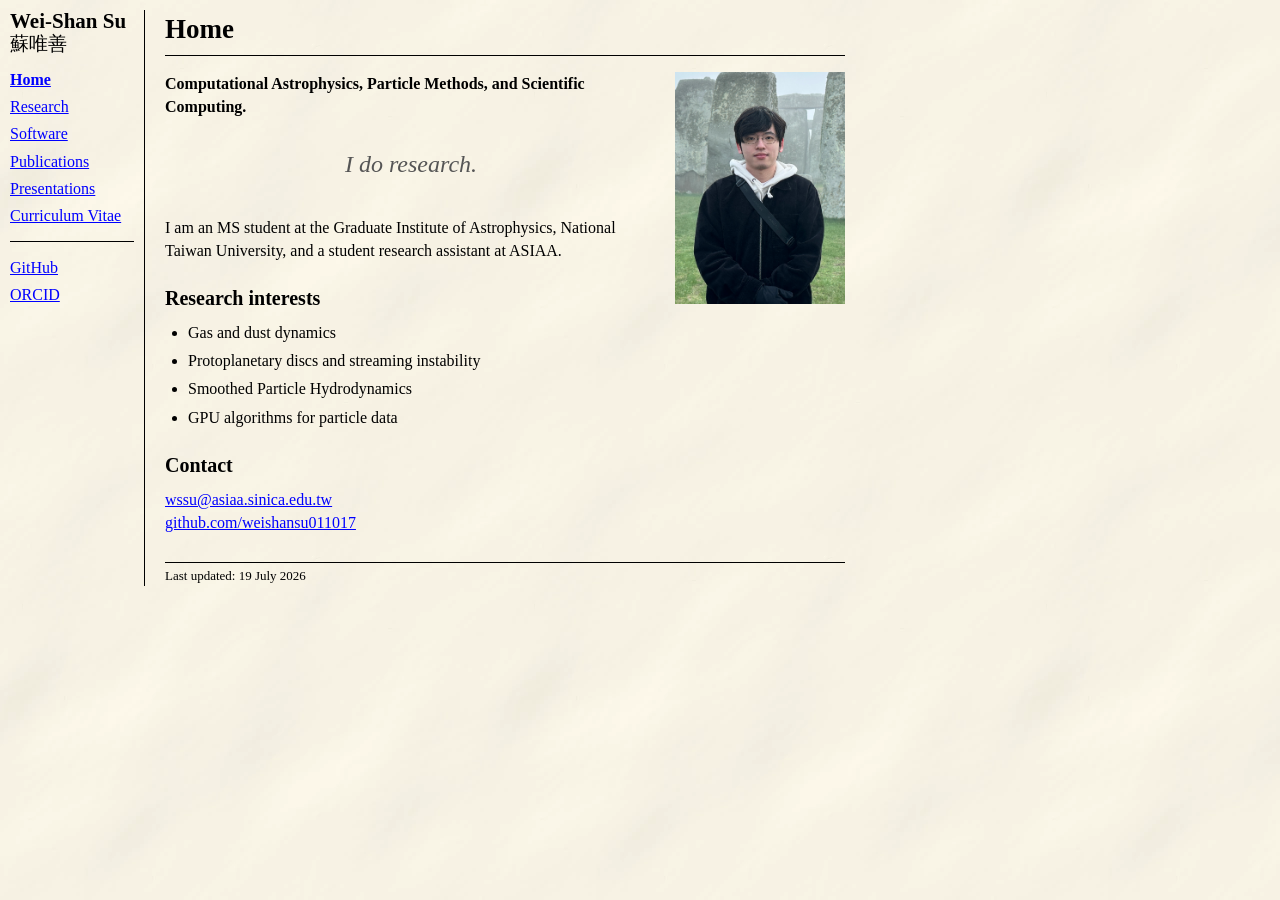
<file: index.html>
<!doctype html>
<html lang="en">
<head>
    <meta charset="utf-8">
    <meta name="viewport" content="width=device-width, initial-scale=1">
    <title>Home — Wei-Shan Su</title>
    <link rel="stylesheet" href="style.css">
</head>
<body>
<div class="page">
    <aside class="sidebar">
        <h1><a href="index.html">Wei-Shan Su<br><span class="zh-name">蘇唯善</span></a></h1>
        <nav>
            <a href="index.html" class="current">Home</a>
            <a href="research.html">Research</a>
            <a href="software.html">Software</a>
            <a href="publications.html">Publications</a>
            <a href="presentations.html">Presentations</a>
            <a href="cv.html">Curriculum Vitae</a>
        </nav>
        <hr>
        <nav>
            <a href="https://github.com/weishansu011017">GitHub</a>
            <a href="https://orcid.org/0009-0003-0379-8724">ORCID</a>
        </nav>
    </aside>
    <main>
        <h1>Home</h1>
        <hr>
        <img class="profile-photo"
             src="assets/images/profile.jpg"
             alt="Photograph of Wei-Shan Su"
             width="170">

        <p><strong>Computational Astrophysics, Particle Methods, and Scientific Computing.</strong></p>

        <p class="tagline">
            <em>I do research.</em>
        </p>

        <p>
            I am an MS student at the Graduate Institute of Astrophysics,
            National Taiwan University, and a student research assistant at ASIAA.
        </p>

        <h2>Research interests</h2>
        <ul>
            <li>Gas and dust dynamics</li>
            <li>Protoplanetary discs and streaming instability</li>
            <li>Smoothed Particle Hydrodynamics</li>
            <li>GPU algorithms for particle data</li>
        </ul>

        <h2>Contact</h2>
        <p>
            <a href="mailto:wssu@asiaa.sinica.edu.tw">wssu@asiaa.sinica.edu.tw</a><br>
            <a href="https://github.com/weishansu011017">github.com/weishansu011017</a>
        </p>
        <div class="footer">Last updated: 19 July 2026</div>
    </main>
</div>
</body>
</html>
</file>
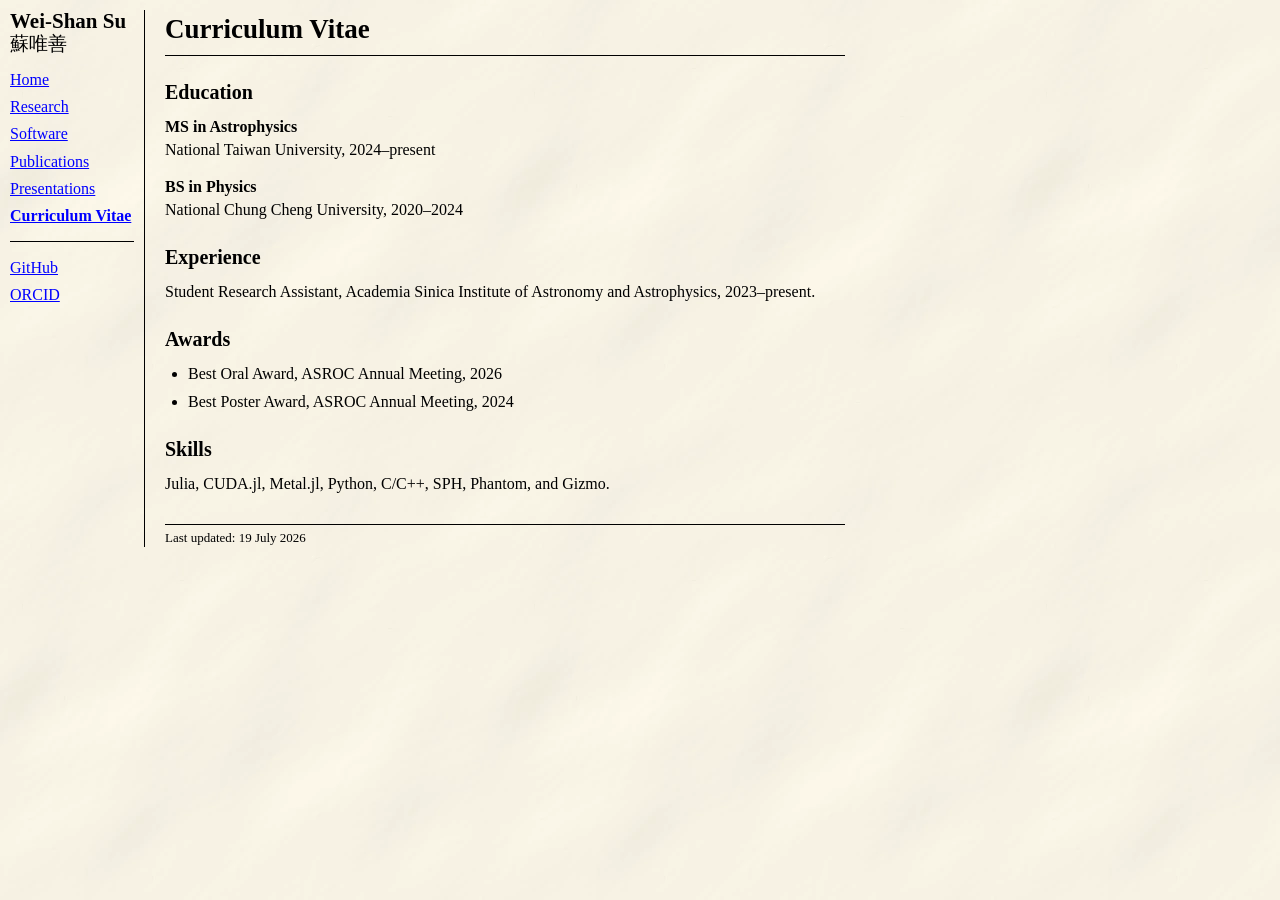
<file: cv.html>
<!doctype html>
<html lang="en">
<head>
    <meta charset="utf-8">
    <meta name="viewport" content="width=device-width, initial-scale=1">
    <title>Curriculum Vitae — Wei-Shan Su</title>
    <link rel="stylesheet" href="style.css">
</head>
<body>
<div class="page">
    <aside class="sidebar">
        <h1><a href="index.html">Wei-Shan Su<br><span class="zh-name">蘇唯善</span></a></h1>
        <nav>
            <a href="index.html">Home</a>
            <a href="research.html">Research</a>
            <a href="software.html">Software</a>
            <a href="publications.html">Publications</a>
            <a href="presentations.html">Presentations</a>
            <a href="cv.html" class="current">Curriculum Vitae</a>
        </nav>
        <hr>
        <nav>
            <a href="https://github.com/weishansu011017">GitHub</a>
            <a href="https://orcid.org/0009-0003-0379-8724">ORCID</a>
        </nav>
    </aside>
    <main>
        <h1>Curriculum Vitae</h1>
        <hr>
        <h2>Education</h2>
        <p>
            <strong>MS in Astrophysics</strong><br>
            National Taiwan University, 2024–present
        </p>
        <p>
            <strong>BS in Physics</strong><br>
            National Chung Cheng University, 2020–2024
        </p>

        <h2>Experience</h2>
        <p>
            Student Research Assistant, Academia Sinica Institute of Astronomy
            and Astrophysics, 2023–present.
        </p>

        <h2>Awards</h2>
        <ul>
            <li>Best Oral Award, ASROC Annual Meeting, 2026</li>
            <li>Best Poster Award, ASROC Annual Meeting, 2024</li>
        </ul>

        <h2>Skills</h2>
        <p>
            Julia, CUDA.jl, Metal.jl, Python, C/C++, SPH, Phantom, and Gizmo.
        </p>
        <div class="footer">Last updated: 19 July 2026</div>
    </main>
</div>
</body>
</html>
</file>
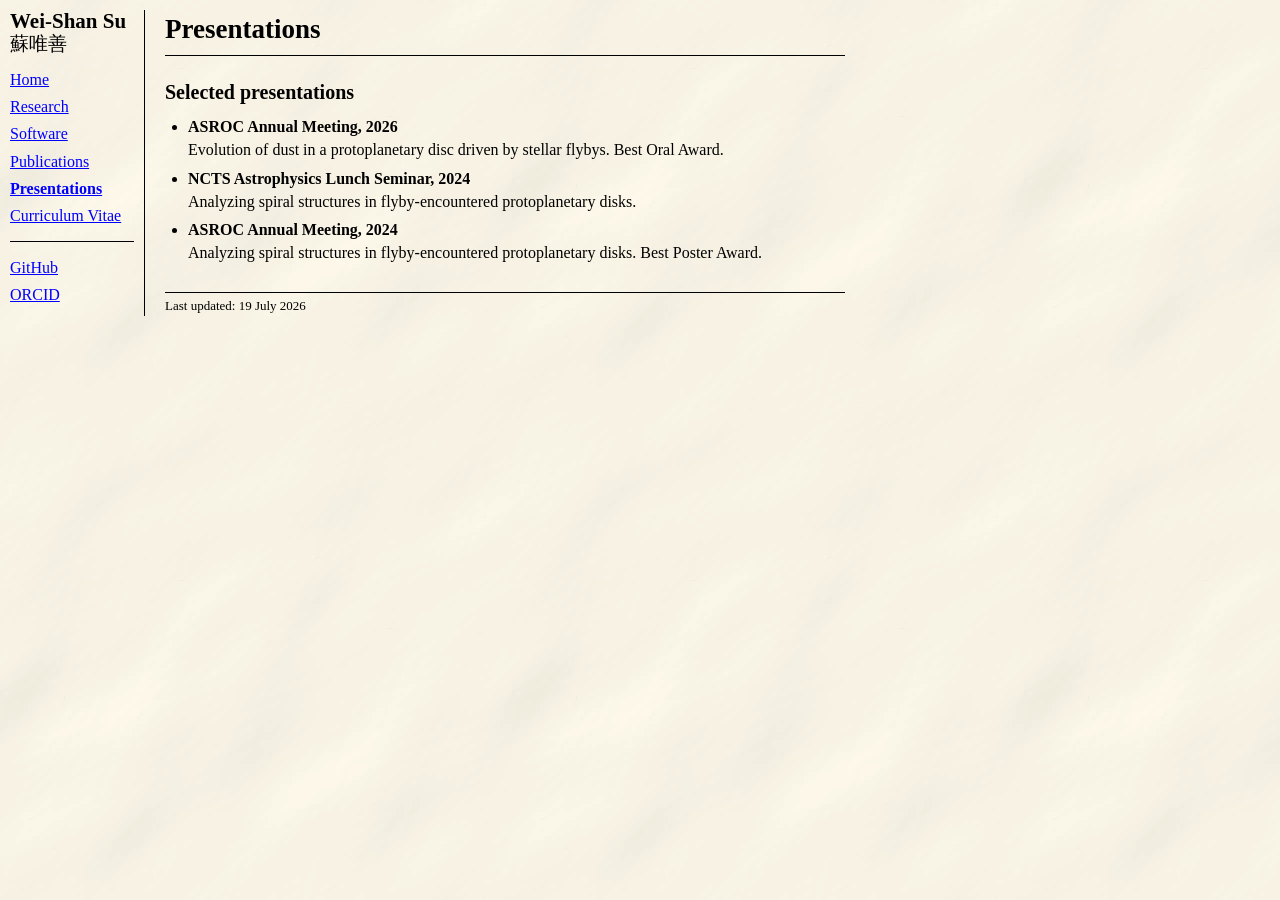
<file: presentations.html>
<!doctype html>
<html lang="en">
<head>
    <meta charset="utf-8">
    <meta name="viewport" content="width=device-width, initial-scale=1">
    <title>Presentations — Wei-Shan Su</title>
    <link rel="stylesheet" href="style.css">
</head>
<body>
<div class="page">
    <aside class="sidebar">
        <h1><a href="index.html">Wei-Shan Su<br><span class="zh-name">蘇唯善</span></a></h1>
        <nav>
            <a href="index.html">Home</a>
            <a href="research.html">Research</a>
            <a href="software.html">Software</a>
            <a href="publications.html">Publications</a>
            <a href="presentations.html" class="current">Presentations</a>
            <a href="cv.html">Curriculum Vitae</a>
        </nav>
        <hr>
        <nav>
            <a href="https://github.com/weishansu011017">GitHub</a>
            <a href="https://orcid.org/0009-0003-0379-8724">ORCID</a>
        </nav>
    </aside>
    <main>
        <h1>Presentations</h1>
        <hr>
        <h2>Selected presentations</h2>
        <ul>
            <li>
                <strong>ASROC Annual Meeting, 2026</strong><br>
                Evolution of dust in a protoplanetary disc driven by stellar flybys.
                Best Oral Award.
            </li>
            <li>
                <strong>NCTS Astrophysics Lunch Seminar, 2024</strong><br>
                Analyzing spiral structures in flyby-encountered protoplanetary disks.
            </li>
            <li>
                <strong>ASROC Annual Meeting, 2024</strong><br>
                Analyzing spiral structures in flyby-encountered protoplanetary disks.
                Best Poster Award.
            </li>
        </ul>
        <div class="footer">Last updated: 19 July 2026</div>
    </main>
</div>
</body>
</html>
</file>
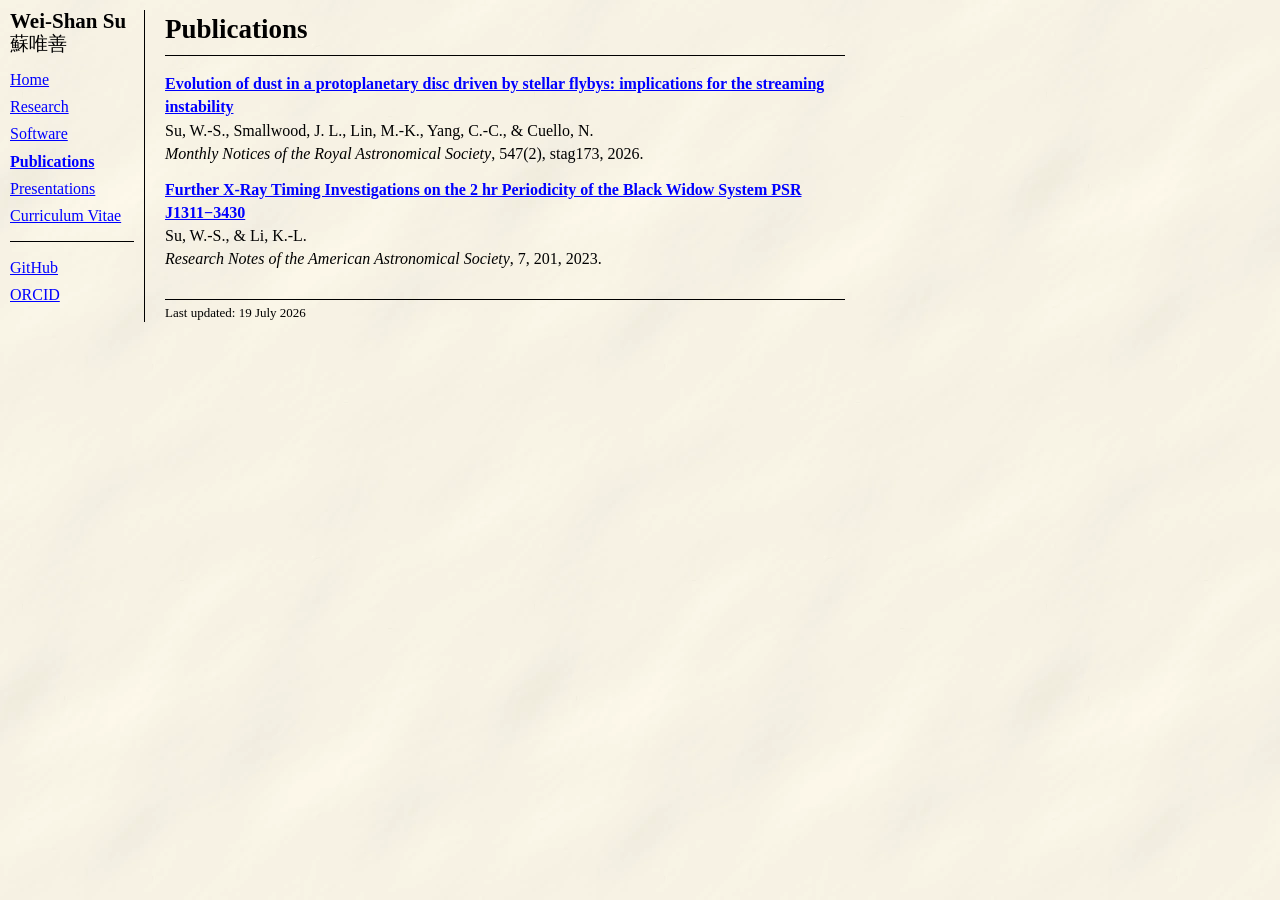
<file: publications.html>
<!doctype html>
<html lang="en">
<head>
    <meta charset="utf-8">
    <meta name="viewport" content="width=device-width, initial-scale=1">
    <title>Publications — Wei-Shan Su</title>
    <link rel="stylesheet" href="style.css">
</head>
<body>
<div class="page">
    <aside class="sidebar">
        <h1><a href="index.html">Wei-Shan Su<br><span class="zh-name">蘇唯善</span></a></h1>
        <nav>
            <a href="index.html">Home</a>
            <a href="research.html">Research</a>
            <a href="software.html">Software</a>
            <a href="publications.html" class="current">Publications</a>
            <a href="presentations.html">Presentations</a>
            <a href="cv.html">Curriculum Vitae</a>
        </nav>
        <hr>
        <nav>
            <a href="https://github.com/weishansu011017">GitHub</a>
            <a href="https://orcid.org/0009-0003-0379-8724">ORCID</a>
        </nav>
    </aside>
    <main>
        <h1>Publications</h1>
        <hr>
        <p>
            <a href="https://academic.oup.com/mnras/article/547/2/stag173/8442268"
            target="_blank"
            rel="noopener noreferrer">
                <strong>
                    Evolution of dust in a protoplanetary disc driven by stellar flybys:
                    implications for the streaming instability
                </strong>
            </a><br>

            Su, W.-S., Smallwood, J. L., Lin, M.-K., Yang, C.-C., &amp; Cuello, N.<br>

            <em>Monthly Notices of the Royal Astronomical Society</em>,
            547(2), stag173, 2026.
        </p>

        <p>
            <a href="https://doi.org/10.3847/2515-5172/acfda0"
            target="_blank"
            rel="noopener noreferrer">
                <strong>
                    Further X-Ray Timing Investigations on the 2 hr Periodicity
                    of the Black Widow System PSR J1311−3430
                </strong>
            </a><br>

            Su, W.-S., &amp; Li, K.-L.<br>

            <em>Research Notes of the American Astronomical Society</em>,
            7, 201, 2023.
        </p>
        <div class="footer">Last updated: 19 July 2026</div>
    </main>
</div>
</body>
</html>
</file>
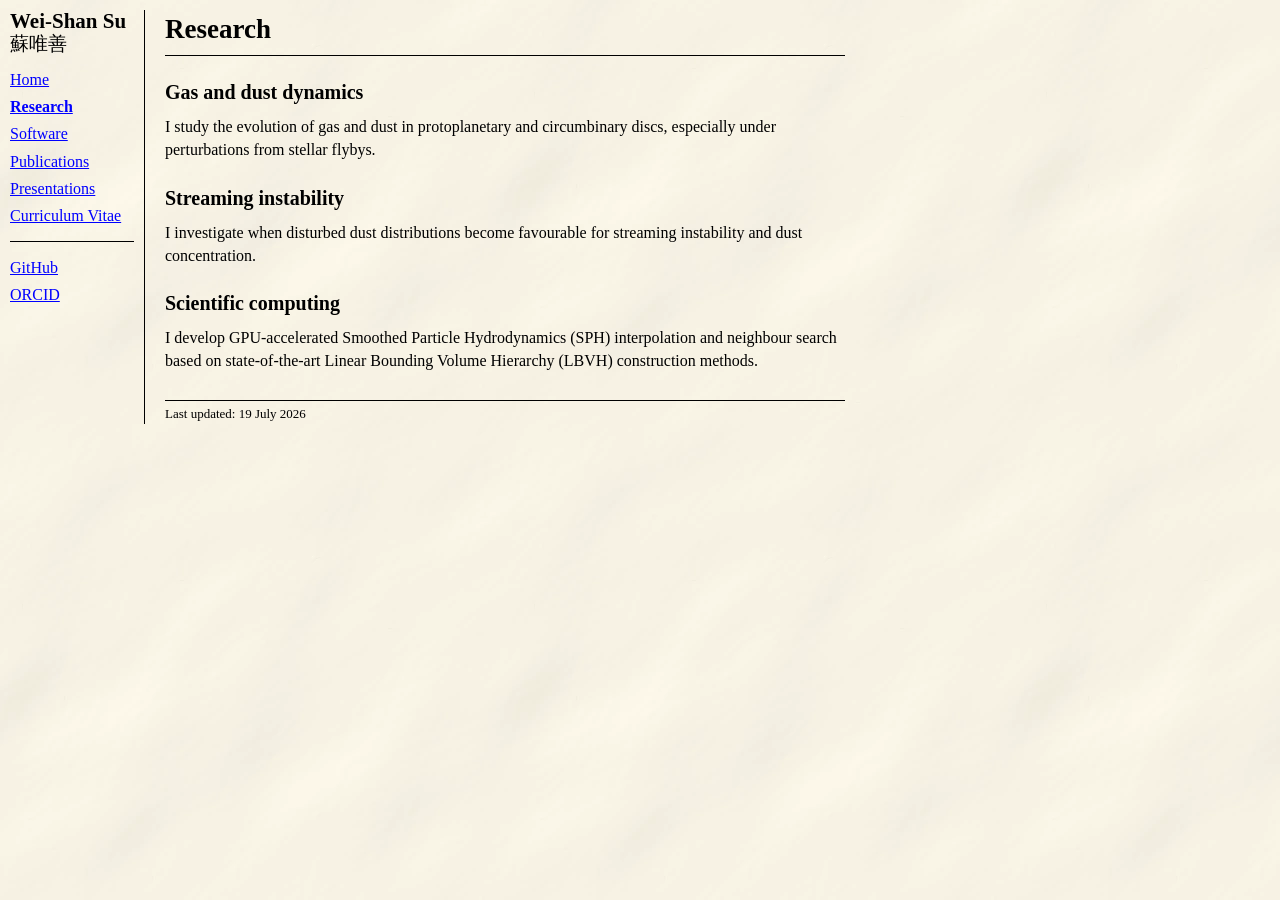
<file: research.html>
<!doctype html>
<html lang="en">
<head>
    <meta charset="utf-8">
    <meta name="viewport" content="width=device-width, initial-scale=1">
    <title>Research — Wei-Shan Su</title>
    <link rel="stylesheet" href="style.css">
</head>
<body>
<div class="page">
    <aside class="sidebar">
        <h1><a href="index.html">Wei-Shan Su<br><span class="zh-name">蘇唯善</span></a></h1>
        <nav>
            <a href="index.html">Home</a>
            <a href="research.html" class="current">Research</a>
            <a href="software.html">Software</a>
            <a href="publications.html">Publications</a>
            <a href="presentations.html">Presentations</a>
            <a href="cv.html">Curriculum Vitae</a>
        </nav>
        <hr>
        <nav>
            <a href="https://github.com/weishansu011017">GitHub</a>
            <a href="https://orcid.org/0009-0003-0379-8724">ORCID</a>
        </nav>
    </aside>
    <main>
        <h1>Research</h1>
        <hr>
        <h2>Gas and dust dynamics</h2>
        <p>
            I study the evolution of gas and dust in protoplanetary and circumbinary
            discs, especially under perturbations from stellar flybys.
        </p>

        <h2>Streaming instability</h2>
        <p>
            I investigate when disturbed dust distributions become favourable for
            streaming instability and dust concentration.
        </p>

        <h2>Scientific computing</h2>
        <p>
            I develop GPU-accelerated Smoothed Particle Hydrodynamics (SPH) interpolation 
            and neighbour search based on state-of-the-art Linear Bounding Volume Hierarchy (LBVH) construction methods.
        </p>
        <div class="footer">Last updated: 19 July 2026</div>
    </main>
</div>
</body>
</html>
</file>
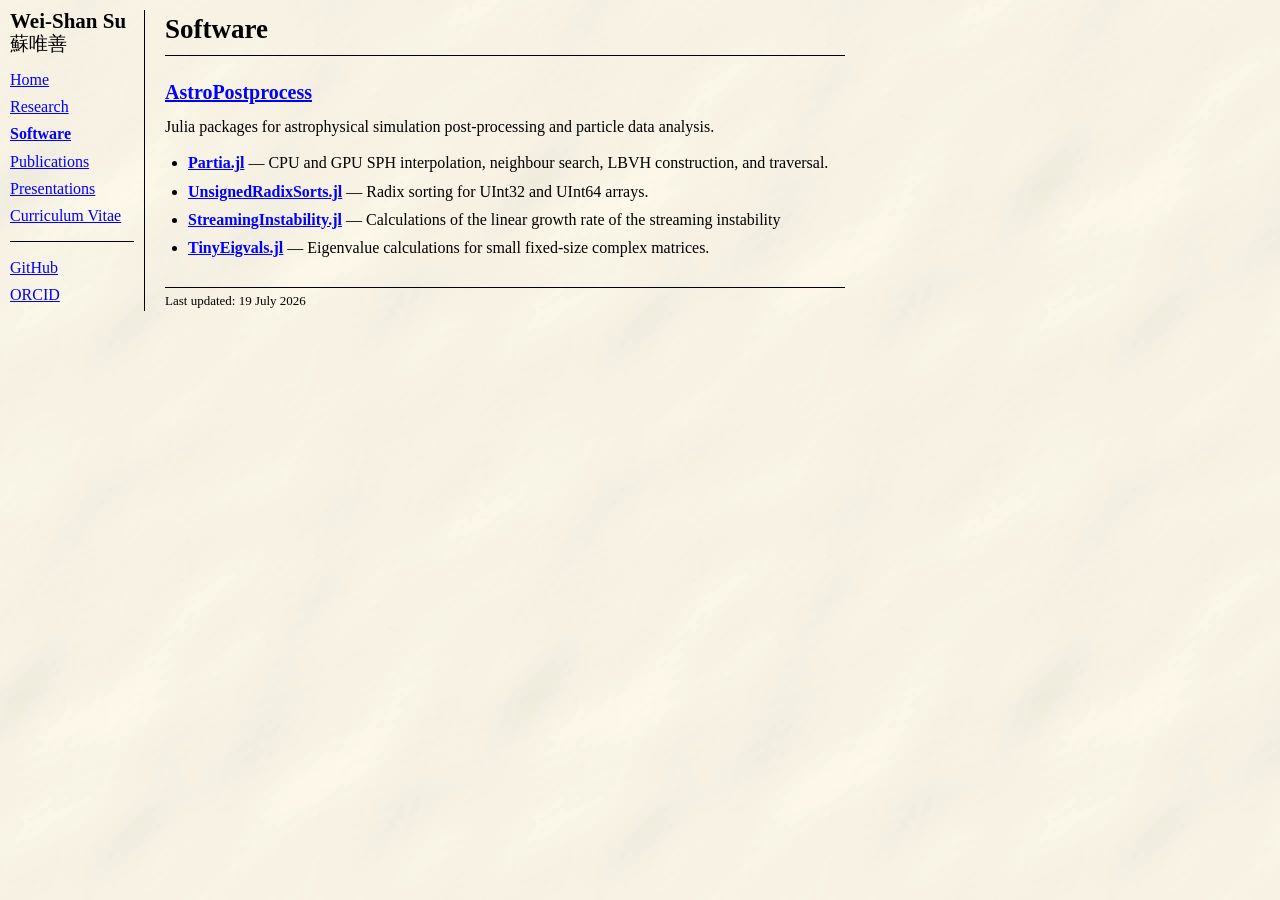
<file: software.html>
<!doctype html>
<html lang="en">
<head>
    <meta charset="utf-8">
    <meta name="viewport" content="width=device-width, initial-scale=1">
    <title>Software — Wei-Shan Su</title>
    <link rel="stylesheet" href="style.css">
</head>
<body>
<div class="page">
    <aside class="sidebar">
        <h1><a href="index.html">Wei-Shan Su<br><span class="zh-name">蘇唯善</span></a></h1>
        <nav>
            <a href="index.html">Home</a>
            <a href="research.html">Research</a>
            <a href="software.html" class="current">Software</a>
            <a href="publications.html">Publications</a>
            <a href="presentations.html">Presentations</a>
            <a href="cv.html">Curriculum Vitae</a>
        </nav>
        <hr>
        <nav>
            <a href="https://github.com/weishansu011017">GitHub</a>
            <a href="https://orcid.org/0009-0003-0379-8724">ORCID</a>
        </nav>
    </aside>
    <main>
        <h1>Software</h1>
        <hr>
        <h2><a href="https://github.com/AstroPostprocess">AstroPostprocess</a></h2>
        <p>
            Julia packages for astrophysical simulation post-processing and particle data analysis.
        </p>

        <ul>
            <li>
                <a href="https://github.com/AstroPostprocess/Partia.jl"><strong>Partia.jl</strong></a>
                — CPU and GPU SPH interpolation, neighbour search, LBVH construction, and traversal.
            </li>
            <li>
                <a href="https://github.com/AstroPostprocess/UnsignedRadixSorts.jl"><strong>UnsignedRadixSorts.jl</strong></a>
                — Radix sorting for UInt32 and UInt64 arrays.
            </li>
            <li>
                <a href="https://github.com/AstroPostprocess/StreamingInstability.jl"><strong>StreamingInstability.jl</strong></a>
                — Calculations of the linear growth rate of the streaming instability
            </li>
            <li>
                <a href="https://github.com/AstroPostprocess/TinyEigvals.jl"><strong>TinyEigvals.jl</strong></a>
                — Eigenvalue calculations for small fixed-size complex matrices.
            </li>
        </ul>
        <div class="footer">Last updated: 19 July 2026</div>
    </main>
</div>
</body>
</html>
</file>
<file: style.css>
html {
    background-color: #f6f3eb;
    background-image: url("assets/images/paper.webp");
    background-repeat: repeat;
    color: black;
    font-family:
        "Times New Roman",
        "PMingLiU",
        "新細明體",
        "Songti TC",
        serif;
    font-size: 16px;
}

body {
    margin: 10px;
    line-height: 1.45;
}

a {
    color: blue;
    text-decoration: underline;
}

a:visited {
    color: purple;
}

a:active {
    color: red;
}

.page {
    display: grid;
    grid-template-columns: 135px minmax(0, 680px);
    gap: 20px;
    max-width: 850px;
}

.sidebar {
    border-right: 1px solid black;
    padding-right: 10px;
}

.sidebar h1 {
    margin: 0 0 14px;
    font-size: 21px;
    line-height: 1.05;
}


.zh-name {
    font-family:
        "PMingLiU",
        "新細明體",
        "Songti TC",
        "Noto Serif CJK TC",
        serif;
    font-size: 0.9em;
    font-weight: normal;
}

.sidebar h1 a,
.sidebar h1 a:visited {
    color: black;
    text-decoration: none;
}

.sidebar nav a {
    display: block;
    margin: 0 0 4px;
}

.sidebar hr {
    margin: 14px 0;
}

.current {
    font-weight: bold;
}

main {
    min-width: 0;
}

main h1 {
    margin: 0;
    font-size: 27px;
}

h2 {
    margin: 22px 0 6px;
    font-size: 20px;
}

p {
    margin: 8px 0 13px;
}

ul {
    margin: 8px 0 14px;
    padding-left: 23px;
}

li {
    margin: 5px 0;
}

hr {
    border: 0;
    border-top: 1px solid black;
    margin: 6px 0 16px;
}

.profile-photo {
    float: right;
    width: 170px;
    height: auto;
    margin: 0 0 12px 18px;
}

.footer {
    clear: both;
    margin-top: 28px;
    padding-top: 4px;
    border-top: 1px solid black;
    font-size: 13px;
}

@media (max-width: 700px) {
    body {
        margin: 6px;
    }

    .page {
        grid-template-columns: 100px minmax(0, 1fr);
        gap: 10px;
    }

    .sidebar {
        padding-right: 6px;
    }

    .sidebar h1 {
        font-size: 17px;
        overflow-wrap: anywhere;
    }

    .sidebar a,
    main,
    p,
    li {
        overflow-wrap: anywhere;
    }

    .profile-photo {
        float: none;
        display: block;
        width: min(170px, 100%);
        margin: 0 0 12px;
    }
}

.tagline {
    margin: 1.2em 0 1.4em;
    text-align: center;
    font-style: italic;
    font-size: 1.5em;
    color: #555;
}
</file>
